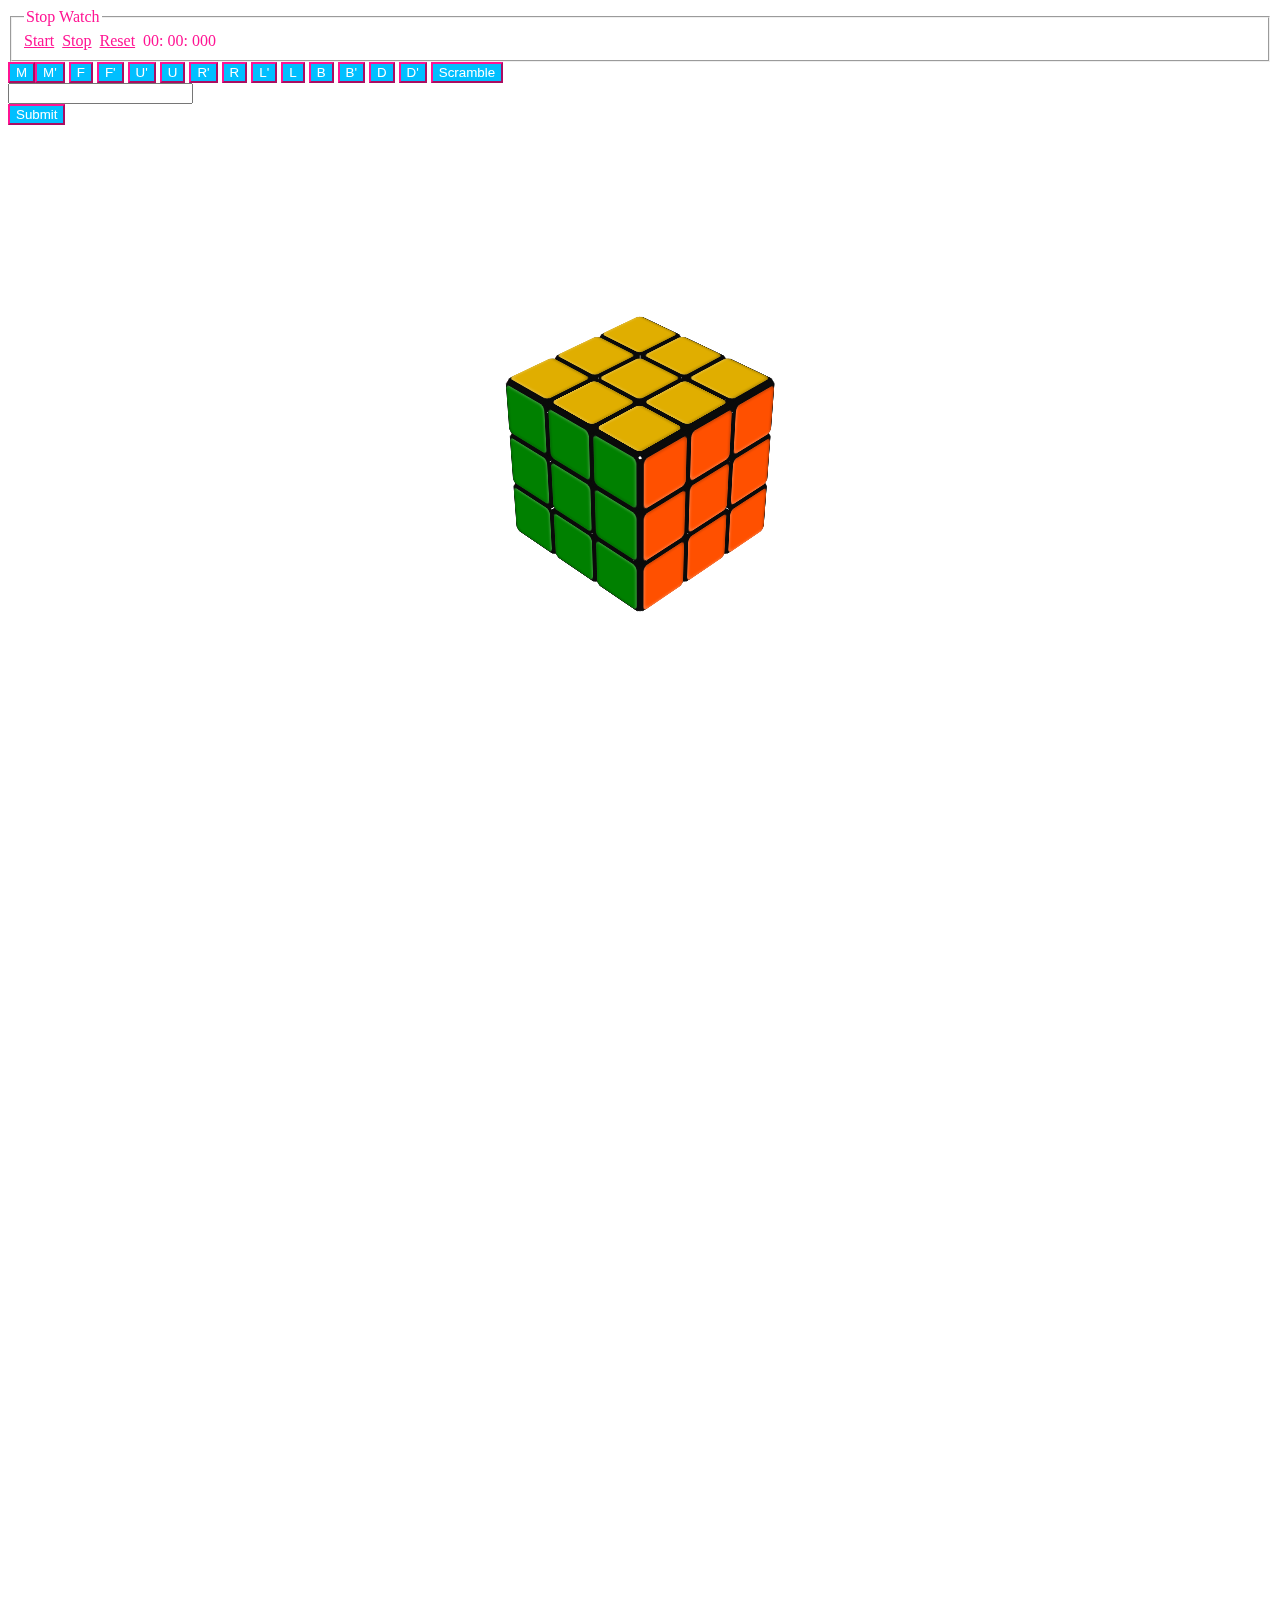
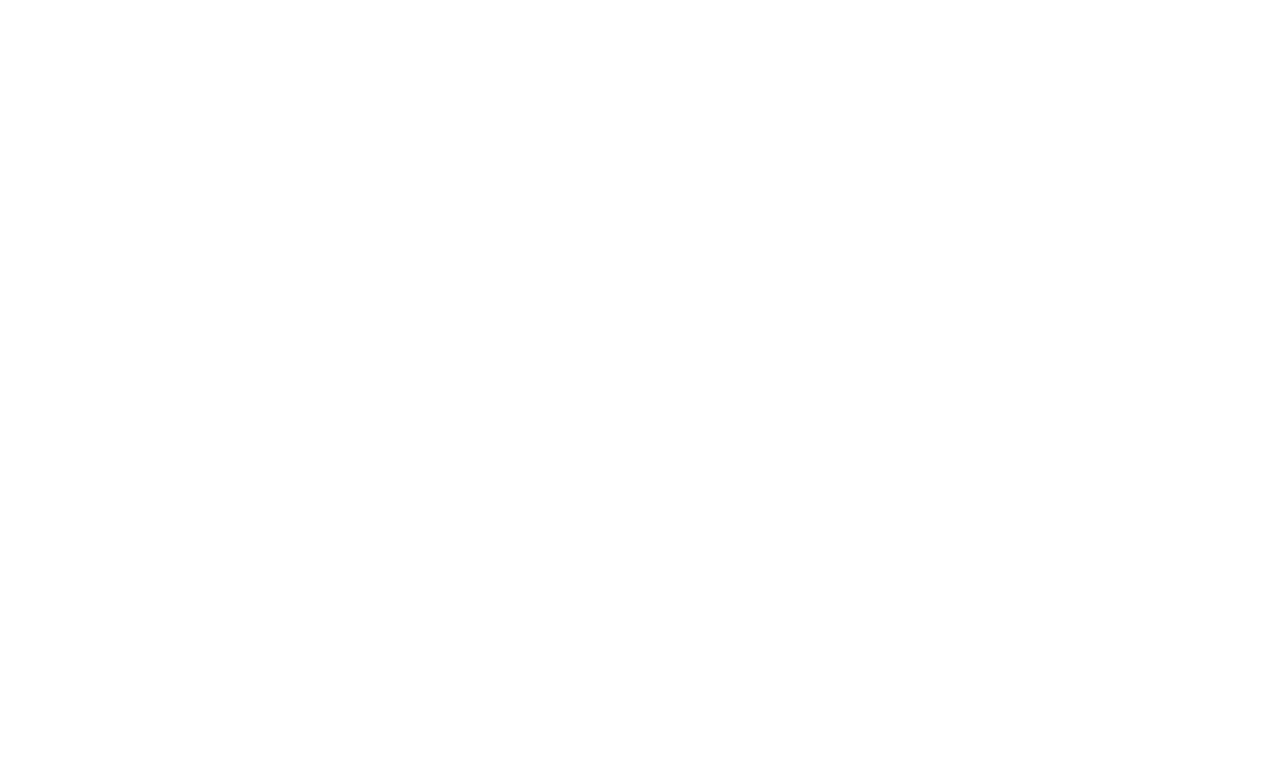
<file: index.html>
﻿<!DOCTYPE html>
<html>
<head>
    <meta charset="utf-8" />
    <title>Rick's Rubiks Cube(THIS WEBSITE WORKS THE BEST IF YOU USE CHROME ON PC)</title>

</head>
<body>
    <div class="scene" id="scene" style="border-color:grey; color:deeppink">
        <fieldset>
            <legend>Stop Watch</legend>
            <a href="#" id="start" onclick="startStopwatch()" style="border-color:grey; color:deeppink">Start</a>&nbsp;

            <a href="#" id="stop" onclick="stopStopwatch()" style="border-color:grey; color:deeppink">Stop</a>&nbsp;

            <a href="#" id="reset" onclick="resetStopwatch()" style="border-color:grey; color:deeppink">Reset</a>&nbsp;

            <span id="s_minutes" style="border-color:grey; color:deeppink">00</span>:
            <span id="s_seconds" style="border-color:grey; color:deeppink">00</span>:
            <span id="s_ms" style="border-color:grey; color:deeppink">000</span>
        </fieldset>











        <div id="controls">
            <button id="middleDown" onclick="middleDown()" style="background-color:deepskyblue; border-color:deeppink; color:white">
                M
                <button id="middleUp" onclick="middleUp()" style="background-color:deepskyblue; border-color:deeppink; color:white">
                    M'
                </button>
                <button id="frontClock" onclick="frontClock()" style="background-color:deepskyblue; border-color:deeppink; color:white">
                    F
                </button>
                <button id="frontCounter" onclick="frontCounter()" style="background-color:deepskyblue; border-color:deeppink; color:white">
                    F'
                </button>
                <button id="topRight" onclick="topRight()" style="background-color:deepskyblue; border-color:deeppink; color:white">
                    U'
                </button>
                <button id="topLeft" onclick="topLeft()" style="background-color:deepskyblue; border-color:deeppink; color:white">
                    U
                </button>

                <button id="rightDown" onclick="rightDown()" style="background-color:deepskyblue; border-color:deeppink; color:white">
                    R'
                </button>
                <button id="rightUp" onclick="rightUp()" style="background-color:deepskyblue; border-color:deeppink; color:white">
                    R
                </button>
                <button id="leftUp " onclick="leftUp ()" style="background-color:deepskyblue; border-color:deeppink; color:white">
                    L'
                </button>
                <button id="leftDown" onclick="leftDown()" style="background-color:deepskyblue; border-color:deeppink; color:white">
                    L
                </button>
                <button id="backCounter" onclick="backCounter()" style="background-color:deepskyblue; border-color:deeppink; color:white">
                    B
                </button>
                <button id="backClock " onclick="backClock ()" style="background-color:deepskyblue; border-color:deeppink; color:white">
                    B'
                </button>
                <button id="bottomRight" onclick="bottomRight()" style="background-color:deepskyblue; border-color:deeppink; color:white">
                    D
                </button>
                <button id="bottomLeft " onclick="bottomLeft()" style="background-color:deepskyblue; border-color:deeppink; color:white">
                    D'
                </button>
                <button id="scramble" onclick="scramble()" style="background-color:deepskyblue; border-color:deeppink; color:white">
                    Scramble
                </button>
                <div id="turn">
                    <input type="text" id="instruct"><br>
                    <button id="submit" onclick="submit()" style="background-color:deepskyblue; border-color:deeppink; color:white">
                        Submit
                    </button>

                </div>

        </div>



        <div class="pivot centered" id="pivot" style="transform: rotateX(-35deg) rotateY(-135deg);">
            <div class="cube" id="cube">
                <div class="piece">
                    <div class="element left"></div>
                    <div class="element right"></div>
                    <div class="element top"></div>
                    <div class="element bottom"></div>
                    <div class="element back"></div>
                    <div class="element front"></div>
                </div>
                <div class="piece">
                    <div class="element left"></div>
                    <div class="element right"></div>
                    <div class="element top"></div>
                    <div class="element bottom"></div>
                    <div class="element back"></div>
                    <div class="element front"></div>
                </div>
                <div class="piece">
                    <div class="element left"></div>
                    <div class="element right"></div>
                    <div class="element top"></div>
                    <div class="element bottom"></div>
                    <div class="element back"></div>
                    <div class="element front"></div>
                </div>
                <div class="piece">
                    <div class="element left"></div>
                    <div class="element right"></div>
                    <div class="element top"></div>
                    <div class="element bottom"></div>
                    <div class="element back"></div>
                    <div class="element front"></div>
                </div>
                <div class="piece">
                    <div class="element left"></div>
                    <div class="element right"></div>
                    <div class="element top"></div>
                    <div class="element bottom"></div>
                    <div class="element back"></div>
                    <div class="element front"></div>
                </div>
                <div class="piece">
                    <div class="element left"></div>
                    <div class="element right"></div>
                    <div class="element top"></div>
                    <div class="element bottom"></div>
                    <div class="element back"></div>
                    <div class="element front"></div>
                </div>
                <div class="piece">
                    <div class="element left"></div>
                    <div class="element right"></div>
                    <div class="element top"></div>
                    <div class="element bottom"></div>
                    <div class="element back"></div>
                    <div class="element front"></div>
                </div>
                <div class="piece">
                    <div class="element left"></div>
                    <div class="element right"></div>
                    <div class="element top"></div>
                    <div class="element bottom"></div>
                    <div class="element back"></div>
                    <div class="element front"></div>
                </div>
                <div class="piece">
                    <div class="element left"></div>
                    <div class="element right"></div>
                    <div class="element top"></div>
                    <div class="element bottom"></div>
                    <div class="element back"></div>
                    <div class="element front"></div>
                </div>
                <div class="piece">
                    <div class="element left"></div>
                    <div class="element right"></div>
                    <div class="element top"></div>
                    <div class="element bottom"></div>
                    <div class="element back"></div>
                    <div class="element front"></div>
                </div>
                <div class="piece">
                    <div class="element left"></div>
                    <div class="element right"></div>
                    <div class="element top"></div>
                    <div class="element bottom"></div>
                    <div class="element back"></div>
                    <div class="element front"></div>
                </div>
                <div class="piece">
                    <div class="element left"></div>
                    <div class="element right"></div>
                    <div class="element top"></div>
                    <div class="element bottom"></div>
                    <div class="element back"></div>
                    <div class="element front"></div>
                </div>
                <div class="piece">
                    <div class="element left"></div>
                    <div class="element right"></div>
                    <div class="element top"></div>
                    <div class="element bottom"></div>
                    <div class="element back"></div>
                    <div class="element front"></div>
                </div>
                <div class="piece">
                    <div class="element left"></div>
                    <div class="element right"></div>
                    <div class="element top"></div>
                    <div class="element bottom"></div>
                    <div class="element back"></div>
                    <div class="element front"></div>
                </div>
                <div class="piece">
                    <div class="element left"></div>
                    <div class="element right"></div>
                    <div class="element top"></div>
                    <div class="element bottom"></div>
                    <div class="element back"></div>
                    <div class="element front"></div>
                </div>
                <div class="piece">
                    <div class="element left"></div>
                    <div class="element right"></div>
                    <div class="element top"></div>
                    <div class="element bottom"></div>
                    <div class="element back"></div>
                    <div class="element front"></div>
                </div>
                <div class="piece">
                    <div class="element left"></div>
                    <div class="element right"></div>
                    <div class="element top"></div>
                    <div class="element bottom"></div>
                    <div class="element back"></div>
                    <div class="element front"></div>
                </div>
                <div class="piece">
                    <div class="element left"></div>
                    <div class="element right"></div>
                    <div class="element top"></div>
                    <div class="element bottom"></div>
                    <div class="element back"></div>
                    <div class="element front"></div>
                </div>
                <div class="piece">
                    <div class="element left"></div>
                    <div class="element right"></div>
                    <div class="element top"></div>
                    <div class="element bottom"></div>
                    <div class="element back"></div>
                    <div class="element front"></div>
                </div>
                <div class="piece">
                    <div class="element left"></div>
                    <div class="element right"></div>
                    <div class="element top"></div>
                    <div class="element bottom"></div>
                    <div class="element back"></div>
                    <div class="element front"></div>
                </div>
                <div class="piece">
                    <div class="element left"></div>
                    <div class="element right"></div>
                    <div class="element top"></div>
                    <div class="element bottom"></div>
                    <div class="element back"></div>
                    <div class="element front"></div>
                </div>
                <div class="piece">
                    <div class="element left"></div>
                    <div class="element right"></div>
                    <div class="element top"></div>
                    <div class="element bottom"></div>
                    <div class="element back"></div>
                    <div class="element front"></div>
                </div>
                <div class="piece">
                    <div class="element left"></div>
                    <div class="element right"></div>
                    <div class="element top"></div>
                    <div class="element bottom"></div>
                    <div class="element back"></div>
                    <div class="element front"></div>
                </div>
                <div class="piece">
                    <div class="element left"></div>
                    <div class="element right"></div>
                    <div class="element top"></div>
                    <div class="element bottom"></div>
                    <div class="element back"></div>
                    <div class="element front"></div>
                </div>
                <div class="piece">
                    <div class="element left"></div>
                    <div class="element right"></div>
                    <div class="element top"></div>
                    <div class="element bottom"></div>
                    <div class="element back"></div>
                    <div class="element front"></div>
                </div>
                <div class="piece">
                    <div class="element left"></div>
                    <div class="element right"></div>
                    <div class="element top"></div>
                    <div class="element bottom"></div>
                    <div class="element back"></div>
                    <div class="element front"></div>
                </div>
            </div>
        </div>

    </div>
    <div id="guide">
        <div class="anchor" id="anchor3" style="transform: translateX(3px) translateZ(-33.33%) rotate(-270deg) translateZ(66.67%);"></div>
        <div class="anchor" id="anchor2" style="transform: translateX(3px) translateZ(-33.33%) rotate(-180deg) translateZ(66.67%);"></div>
        <div class="anchor" id="anchor1" style="transform: translateX(3px) translateZ(-33.33%) rotate(-90deg) translateZ(66.67%);"></div>
        <div class="anchor" id="anchor0" style="transform: translateX(3px) translateZ(-33.33%) rotate(0deg) translateZ(66.67%);"></div>
        <div class="anchor" id="anchor7" style="transform: translateZ(3px) translateY(-33.33%) rotate(-270deg) translateY(66.67%);"></div>
        <div class="anchor" id="anchor6" style="transform: translateZ(3px) translateY(-33.33%) rotate(-180deg) translateY(66.67%);"></div>
        <div class="anchor" id="anchor5" style="transform: translateZ(3px) translateY(-33.33%) rotate(-90deg) translateY(66.67%);"></div>
        <div class="anchor" id="anchor4" style="transform: translateZ(3px) translateY(-33.33%) rotate(0deg) translateY(66.67%);"></div>
        <div class="anchor" id="anchor11" style="transform: translateY(3px) translateX(-33.33%) rotate(-270deg) translateX(66.67%);"></div>
        <div class="anchor" id="anchor10" style="transform: translateY(3px) translateX(-33.33%) rotate(-180deg) translateX(66.67%);"></div>
        <div class="anchor" id="anchor9" style="transform: translateY(3px) translateX(-33.33%) rotate(-90deg) translateX(66.67%);"></div>
        <div class="anchor" id="anchor8" style="transform: translateY(3px) translateX(-33.33%) rotate(0deg) translateX(66.67%);"></div>
    </div>



    <script type="text/javascript">


        var _0x4e01 = ['div', 'target', 'firstChild', 'exec', 'deg)', 'now', 'username', 'setAttribute', 'pageX', 'fill', 'includes', 'removeEventListener', 'anchor', 'forEach', 'mousemove', 'call', 'cookie', 'charAt', 'split', 'pageY', 'addEventListener', 'appendChild', 'getElementsByClassName', 'rotate', 'closest', 'transform', 'createElement', 'substring', 'rotateX(0deg)', '#s_ms', 'floor', 'green', 'toGMTString', '.element', 'blue', 'textContent', 'piece', 'children', 'getElementById', 'mouseup', 'input', '#s_seconds', ';path=/', 'hasChildNodes', 'expires=', 'log', 'indexOf', 'mousedown', 'fromCharCode', 'random', 'getTime', 'body', 'style', 'map', 'toString', 'instruct', 'querySelector', '#s_minutes', 'length', 'padStart', 'replace', 'translate', 'parentNode', 'orange', 'white', 'ondragstart', 'filter', 'value', 'className']; (function (_0x28806d, _0x4e013f) { var _0x1fd5a2 = function (_0x2f3868) { while (--_0x2f3868) { _0x28806d['push'](_0x28806d['shift']()); } }; _0x1fd5a2(++_0x4e013f); }(_0x4e01, 0x10e)); var _0x1fd5 = function (_0x28806d, _0x4e013f) { _0x28806d = _0x28806d - 0x0; var _0x1fd5a2 = _0x4e01[_0x28806d]; return _0x1fd5a2; }; var colors = [_0x1fd5('0x28'), _0x1fd5('0x25'), 'yellow', _0x1fd5('0x1'), _0x1fd5('0x0'), 'red'], pieces = document[_0x1fd5('0x1c')](_0x1fd5('0x2a')); function mx(_0x22c045, _0x47f9ef) { return ([0x2, 0x4, 0x3, 0x5][_0x47f9ef % 0x4 | 0x0] + _0x22c045 % 0x2 * ((_0x47f9ef | 0x0) % 0x4 * 0x2 + 0x3) + 0x2 * (_0x22c045 / 0x2 | 0x0)) % 0x6; } let offset = 0x0, paused = !![]; render(); function startStopwatch(_0x475c4d) { if (paused) { paused = ![]; offset -= Date[_0x1fd5('0xb')](); render(); } } function stopStopwatch(_0x593935) { if (!paused) { paused = !![]; offset += Date['now'](); } } function resetStopwatch(_0x39b150) { if (paused) { offset = 0x0; render(); } else { offset = -Date[_0x1fd5('0xb')](); } } function format(_0x1acc23, _0x506d12, _0x146492, _0x2f5ae1) { _0x1acc23 = Math[_0x1fd5('0x24')](_0x1acc23 / _0x506d12) % _0x146492; return _0x1acc23[_0x1fd5('0x3c')]()[_0x1fd5('0x41')](_0x2f5ae1, 0x0); } function render() { var _0x996587 = paused ? offset : Date[_0x1fd5('0xb')]() + offset; document[_0x1fd5('0x3e')](_0x1fd5('0x23'))[_0x1fd5('0x29')] = format(_0x996587, 0x1, 0x3e8, 0x3); document[_0x1fd5('0x3e')](_0x1fd5('0x2f'))[_0x1fd5('0x29')] = format(_0x996587, 0x3e8, 0x3c, 0x2); document['querySelector'](_0x1fd5('0x3f'))[_0x1fd5('0x29')] = format(_0x996587, 0xea60, 0x3c, 0x2); if (!paused) { requestAnimationFrame(render); } } function getAxis(_0x1f97db) { return String[_0x1fd5('0x36')]('X'['charCodeAt'](0x0) + _0x1f97db / 0x2); } function assembleCube() { function _0x35ad69(_0x200fc0) { _0x38e1d2 = _0x38e1d2 + (0x1 << _0x200fc0); pieces[_0x5ee762]['children'][_0x200fc0][_0x1fd5('0x1b')](document[_0x1fd5('0x20')](_0x1fd5('0x6')))[_0x1fd5('0xd')]('class', 'sticker\x20' + colors[_0x200fc0]); return _0x1fd5('0x43') + getAxis(_0x200fc0) + '(' + (_0x200fc0 % 0x2 * 0x4 - 0x2) + 'em)'; } for (var _0x38e1d2, _0x255b6d, _0x5ee762 = 0x0; _0x38e1d2 = 0x0, _0x5ee762 < 0x1a; _0x5ee762++) { _0x255b6d = mx(_0x5ee762, _0x5ee762 % 0x12); pieces[_0x5ee762][_0x1fd5('0x3a')][_0x1fd5('0x1f')] = _0x1fd5('0x22') + _0x35ad69(_0x5ee762 % 0x6) + (_0x5ee762 > 0x5 ? _0x35ad69(_0x255b6d) + (_0x5ee762 > 0x11 ? _0x35ad69(mx(_0x255b6d, _0x255b6d + 0x2)) : '') : ''); pieces[_0x5ee762][_0x1fd5('0xd')]('id', _0x1fd5('0x2a') + _0x38e1d2); } } function getPieceBy(_0x53a2b8, _0x420a5d, _0x35195f) { return document[_0x1fd5('0x2c')](_0x1fd5('0x2a') + ((0x1 << _0x53a2b8) + (0x1 << mx(_0x53a2b8, _0x420a5d)) + (0x1 << mx(_0x53a2b8, _0x420a5d + 0x1)) * _0x35195f)); } function swapPieces(_0x1e9a4e, _0xce3c0e) { for (var _0xb0ad10 = 0x0; _0xb0ad10 < 0x6 * _0xce3c0e; _0xb0ad10++) { var _0x36ff27 = getPieceBy(_0x1e9a4e, _0xb0ad10 / 0x2, _0xb0ad10 % 0x2), _0x499752 = getPieceBy(_0x1e9a4e, _0xb0ad10 / 0x2 + 0x1, _0xb0ad10 % 0x2); for (var _0x3782c1 = 0x0; _0x3782c1 < 0x5; _0x3782c1++) { var _0x5995d7 = _0x36ff27[_0x1fd5('0x2b')][_0x3782c1 < 0x4 ? mx(_0x1e9a4e, _0x3782c1) : _0x1e9a4e]['firstChild'], _0x1d6fa9 = _0x499752['children'][_0x3782c1 < 0x4 ? mx(_0x1e9a4e, _0x3782c1 + 0x1) : _0x1e9a4e][_0x1fd5('0x8')], _0x455bad = _0x5995d7 ? _0x5995d7['className'] : ''; if (_0x455bad) _0x5995d7[_0x1fd5('0x5')] = _0x1d6fa9[_0x1fd5('0x5')], _0x1d6fa9[_0x1fd5('0x5')] = _0x455bad; } } } function animateRotation(_0x52b588, _0x5d7f2c, _0x38e064) { console[_0x1fd5('0x33')](_0x52b588 + '\x20' + _0x5d7f2c + '\x20' + _0x38e064); var _0x26880a = 0.3 * (_0x52b588 % 0x2 * 0x2 - 0x1) * (0x2 * _0x5d7f2c - 0x1), _0x1c9d23 = Array(0x9)[_0x1fd5('0xf')](pieces[_0x52b588])[_0x1fd5('0x3b')](function (_0x2909bd, _0x1dfd2d) { return _0x1dfd2d ? getPieceBy(_0x52b588, _0x1dfd2d / 0x2, _0x1dfd2d % 0x2) : _0x2909bd; }); (function _0x46de41() { var _0x16d450 = Date[_0x1fd5('0xb')]() - _0x38e064, _0x425aa3 = _0x1fd5('0x1d') + getAxis(_0x52b588) + '(' + _0x26880a * _0x16d450 * (_0x16d450 < 0x12c) + _0x1fd5('0xa'); _0x1c9d23[_0x1fd5('0x13')](function (_0x5bf8f5) { _0x5bf8f5[_0x1fd5('0x3a')][_0x1fd5('0x1f')] = _0x5bf8f5['style'][_0x1fd5('0x1f')][_0x1fd5('0x42')](/rotate.\(\S+\)/, _0x425aa3); }); if (_0x16d450 >= 0x12c) return swapPieces(_0x52b588, 0x3 - 0x2 * _0x5d7f2c); requestAnimationFrame(_0x46de41); }()); } function setup() { angleMode(DEGREE); } function frontClock() { animateRotation(0x1, !![], Date[_0x1fd5('0xb')]()); } function frontCounter() { animateRotation(0x1, ![], Date[_0x1fd5('0xb')]()); } function backClock() { animateRotation(0x0, ![], Date[_0x1fd5('0xb')]()); } function backCounter() { animateRotation(0x0, !![], Date[_0x1fd5('0xb')]()); } function bottomLeft() { animateRotation(0x3, ![], Date[_0x1fd5('0xb')]()); } function bottomRight() { animateRotation(0x3, !![], Date[_0x1fd5('0xb')]()); } function leftDown() { animateRotation(0x5, !![], Date[_0x1fd5('0xb')]()); } function leftUp() { animateRotation(0x5, ![], Date[_0x1fd5('0xb')]()); } function rightDown() { animateRotation(0x4, ![], Date[_0x1fd5('0xb')]()); } function rightUp() { animateRotation(0x4, !![], Date[_0x1fd5('0xb')]()); } function topRight() { animateRotation(0x2, ![], Date['now']()); } function topLeft() { animateRotation(0x2, !![], Date[_0x1fd5('0xb')]()); } function middleUp() { animateRotation(0x4, ![], Date[_0x1fd5('0xb')]()); animateRotation(0x5, !![], Date[_0x1fd5('0xb')]()); rotateX('90'); } function middleDown() { animateRotation(0x4, !![], Date[_0x1fd5('0xb')]()); animateRotation(0x5, ![], Date[_0x1fd5('0xb')]()); rotateX('90'); } function scramble() { for (var _0x5136b7 = 0x0; _0x5136b7 < 0x1e; _0x5136b7++) { var _0x20f15d = [frontClock, frontCounter, backClock, backCounter, rightUp, rightDown, leftUp, leftDown, topRight, topLeft, bottomRight, bottomLeft]; _0x20f15d[Math[_0x1fd5('0x24')](Math[_0x1fd5('0x37')]() * _0x20f15d[_0x1fd5('0x40')])](); } } function mousedown(_0x480955) { var _0x1071a4 = pivot[_0x1fd5('0x3a')][_0x1fd5('0x1f')]['match'](/-?\d+\.?\d*/g)[_0x1fd5('0x3b')](Number), _0x36b0ad = _0x480955[_0x1fd5('0x7')][_0x1fd5('0x1e')](_0x1fd5('0x27')), _0x59bc88 = [][_0x1fd5('0x34')][_0x1fd5('0x15')]((_0x36b0ad || cube)[_0x1fd5('0x44')][_0x1fd5('0x2b')], _0x36b0ad); function _0x24cabe(_0x444059) { if (_0x36b0ad) { var _0x9aaac6 = /\d/[_0x1fd5('0x9')](document['elementFromPoint'](_0x444059['pageX'], _0x444059[_0x1fd5('0x19')])['id']); if (_0x9aaac6 && _0x9aaac6[_0x1fd5('0x2e')][_0x1fd5('0x10')](_0x1fd5('0x12'))) { _0x1ecc68(); var _0x8227da = _0x36b0ad[_0x1fd5('0x44')][_0x1fd5('0x2b')][mx(_0x59bc88, Number(_0x9aaac6) + 0x3)][_0x1fd5('0x31')](); animateRotation(mx(_0x59bc88, Number(_0x9aaac6) + 0x1 + 0x2 * _0x8227da), _0x8227da, Date[_0x1fd5('0xb')]()); } } else pivot[_0x1fd5('0x3a')][_0x1fd5('0x1f')] = 'rotateX(' + (_0x1071a4[0x0] - (_0x444059[_0x1fd5('0x19')] - _0x480955['pageY']) / 0x2) + _0x1fd5('0xa') + 'rotateY(' + (_0x1071a4[0x1] + (_0x444059['pageX'] - _0x480955[_0x1fd5('0xe')]) / 0x2) + _0x1fd5('0xa'); } function _0x1ecc68() { document['body'][_0x1fd5('0x1b')](guide); scene['removeEventListener'](_0x1fd5('0x14'), _0x24cabe); document[_0x1fd5('0x11')](_0x1fd5('0x2d'), _0x1ecc68); scene[_0x1fd5('0x1a')](_0x1fd5('0x35'), mousedown); } (_0x36b0ad || document[_0x1fd5('0x39')])[_0x1fd5('0x1b')](guide); scene['addEventListener'](_0x1fd5('0x14'), _0x24cabe); document[_0x1fd5('0x1a')](_0x1fd5('0x2d'), _0x1ecc68); scene[_0x1fd5('0x11')](_0x1fd5('0x35'), mousedown); } function submit() { var _0x26529d = document[_0x1fd5('0x2c')](_0x1fd5('0x3d'))[_0x1fd5('0x4')]; var _0x1f733c = _0x26529d[_0x1fd5('0x18')](/[ ,]+/)[_0x1fd5('0x3')](Boolean); for (var _0x3a4f5e = 0x0; _0x3a4f5e < _0x1f733c[_0x1fd5('0x40')]; _0x3a4f5e++) { if (_0x1f733c[_0x3a4f5e] == 'F') frontClock(); if (_0x1f733c[_0x3a4f5e] == 'F\x27') frontCounter(); if (_0x1f733c[_0x3a4f5e] == 'R') rightUp(); if (_0x1f733c[_0x3a4f5e] == 'R\x27') rightDown(); if (_0x1f733c[_0x3a4f5e] == 'L') leftUp(); if (_0x1f733c[_0x3a4f5e] == 'L\x27') leftDown(); if (_0x1f733c[_0x3a4f5e] == 'U') topLeft(); if (_0x1f733c[_0x3a4f5e] == 'U\x27') topRight(); if (_0x1f733c[_0x3a4f5e] == 'B') backClock(); if (_0x1f733c[_0x3a4f5e] == 'B\x27') backCounter(); if (_0x1f733c[_0x3a4f5e] == 'D') bottomRight(); if (_0x1f733c[_0x3a4f5e] == 'D\x27') bottomLeft(); if (_0x1f733c[_0x3a4f5e] == 'M\x27') middleUp(); if (_0x1f733c[_0x3a4f5e] == 'M') middleDown(); } } document[_0x1fd5('0x2')] = function () { return ![]; }; window['addEventListener']('load', assembleCube); scene[_0x1fd5('0x1a')](_0x1fd5('0x35'), mousedown); swapPieces(0x0, 0x2); function setCookie(_0x4ad7e9, _0x30ff08, _0x27c10d) { var _0x393103 = new Date(); _0x393103['setTime'](_0x393103[_0x1fd5('0x38')]() + _0x27c10d * 0x18 * 0x3c * 0x3c * 0x3e8); var _0x5c7c60 = _0x1fd5('0x32') + _0x393103[_0x1fd5('0x26')](); document['cookie'] = _0x4ad7e9 + '=' + _0x30ff08 + ';' + _0x5c7c60 + _0x1fd5('0x30'); } function getCookie(_0x336aa4) { var _0x5ae676 = _0x336aa4 + '='; var _0x2f6314 = decodeURIComponent(document[_0x1fd5('0x16')]); var _0x1af141 = _0x2f6314[_0x1fd5('0x18')](';'); for (var _0x530b7c = 0x0; _0x530b7c < _0x1af141[_0x1fd5('0x40')]; _0x530b7c++) { var _0x412e8 = _0x1af141[_0x530b7c]; while (_0x412e8[_0x1fd5('0x17')](0x0) == '\x20') { _0x412e8 = _0x412e8[_0x1fd5('0x21')](0x1); } if (_0x412e8['indexOf'](_0x5ae676) == 0x0) { return _0x412e8[_0x1fd5('0x21')](_0x5ae676[_0x1fd5('0x40')], _0x412e8[_0x1fd5('0x40')]); } } return ''; } function checkCookie() { var _0x57742c = getCookie(_0x1fd5('0xc')); if (_0x57742c != '') { alert('Welcome\x20again\x20' + _0x57742c); } else { _0x57742c = prompt('Please\x20enter\x20your\x20name:', ''); if (_0x57742c != '' && _0x57742c != null) { setCookie(_0x1fd5('0xc'), _0x57742c, 0x1e); } } }


    </script>
    <style>
        html, body {
            height: 100%;
            overflow: hidden;
            background-image: url('https://images5.alphacoders.com/686/thumb-1920-686331.jpg');
            background-repeat: no-repeat;
            background-attachment: fixed;
            background-size: cover;
        }

        .controls {
            position: fixed;
            bottom: 0;
            right: 0;
        }



        .centered, .cube > .piece > .element > .sticker {
            position: absolute;
            top: 0;
            bottom: 0;
            left: 0;
            right: 0;
            margin: auto;
        }

        .scene {
            width: 100%;
            height: 100%;
            perspective: 1200px;
            transform-style: preserve-3d;
        }

            .scene > .pivot {
                width: 0;
                height: 0;
                transition: .18s;
            }

            .scene .anchor {
                width: 2em;
                height: 6em;
            }

            .scene div {
                position: absolute;
                transform-style: inherit;
            }



        .cube {
            font-size: 190%;
            margin-left: -1em;
            margin-top: -1em;
        }

            .cube > .piece {
                width: 1.9em;
                height: 1.9em;
            }

                .cube > .piece > .element {
                    width: 100%;
                    height: 100%;
                    background: #0A0A0A;
                    outline: 1px solid transparent;
                    border: 0.05em solid #0A0A0A;
                    border-radius: 10%;
                }

                    .cube > .piece > .element.left {
                        transform: rotateX(0deg) rotateY(-90deg) rotateZ(180deg) translateZ(1em);
                    }

                    .cube > .piece > .element.right {
                        transform: rotateX(0deg) rotateY(90deg) rotateZ(90deg) translateZ(1em);
                    }

                    .cube > .piece > .element.back {
                        transform: rotateX(0deg) rotateY(180deg) rotateZ(-90deg) translateZ(1em);
                    }

                    .cube > .piece > .element.front {
                        transform: rotateX(0deg) rotateY(0deg) rotateZ(0deg) translateZ(1em);
                    }

                    .cube > .piece > .element.bottom {
                        transform: rotateX(-90deg) rotateY(0deg) rotateZ(-90deg) translateZ(1em);
                    }

                    .cube > .piece > .element.top {
                        transform: rotateX(90deg) rotateY(0deg) rotateZ(180deg) translateZ(1em);
                    }

                    .cube > .piece > .element > .sticker {
                        transform: translateZ(2px);
                        width: 95%;
                        height: 95%;
                        border-radius: 10%;
                        outline: 1px solid transparent;
                        box-shadow: inset 0.05em 0.05em 0.2rem 0 rgba(255, 255, 255, 0.25), inset -0.05em -0.05em 0.2rem 0 rgba(0, 0, 0, 0.25);
                    }

                        .cube > .piece > .element > .sticker.blue {
                            background-color: #001ca8;
                        }

                        .cube > .piece > .element > .sticker.green {
                            background-color: #008000;
                        }

                        .cube > .piece > .element > .sticker.white {
                            background-color: #DDD;
                        }

                        .cube > .piece > .element > .sticker.yellow {
                            background-color: #E0AE00;
                        }

                        .cube > .piece > .element > .sticker.orange {
                            background-color: #FF5000;
                        }

                        .cube > .piece > .element > .sticker.red {
                            background-color: #DF0500;
                        }
    </style>
</body>
</html>
</file>
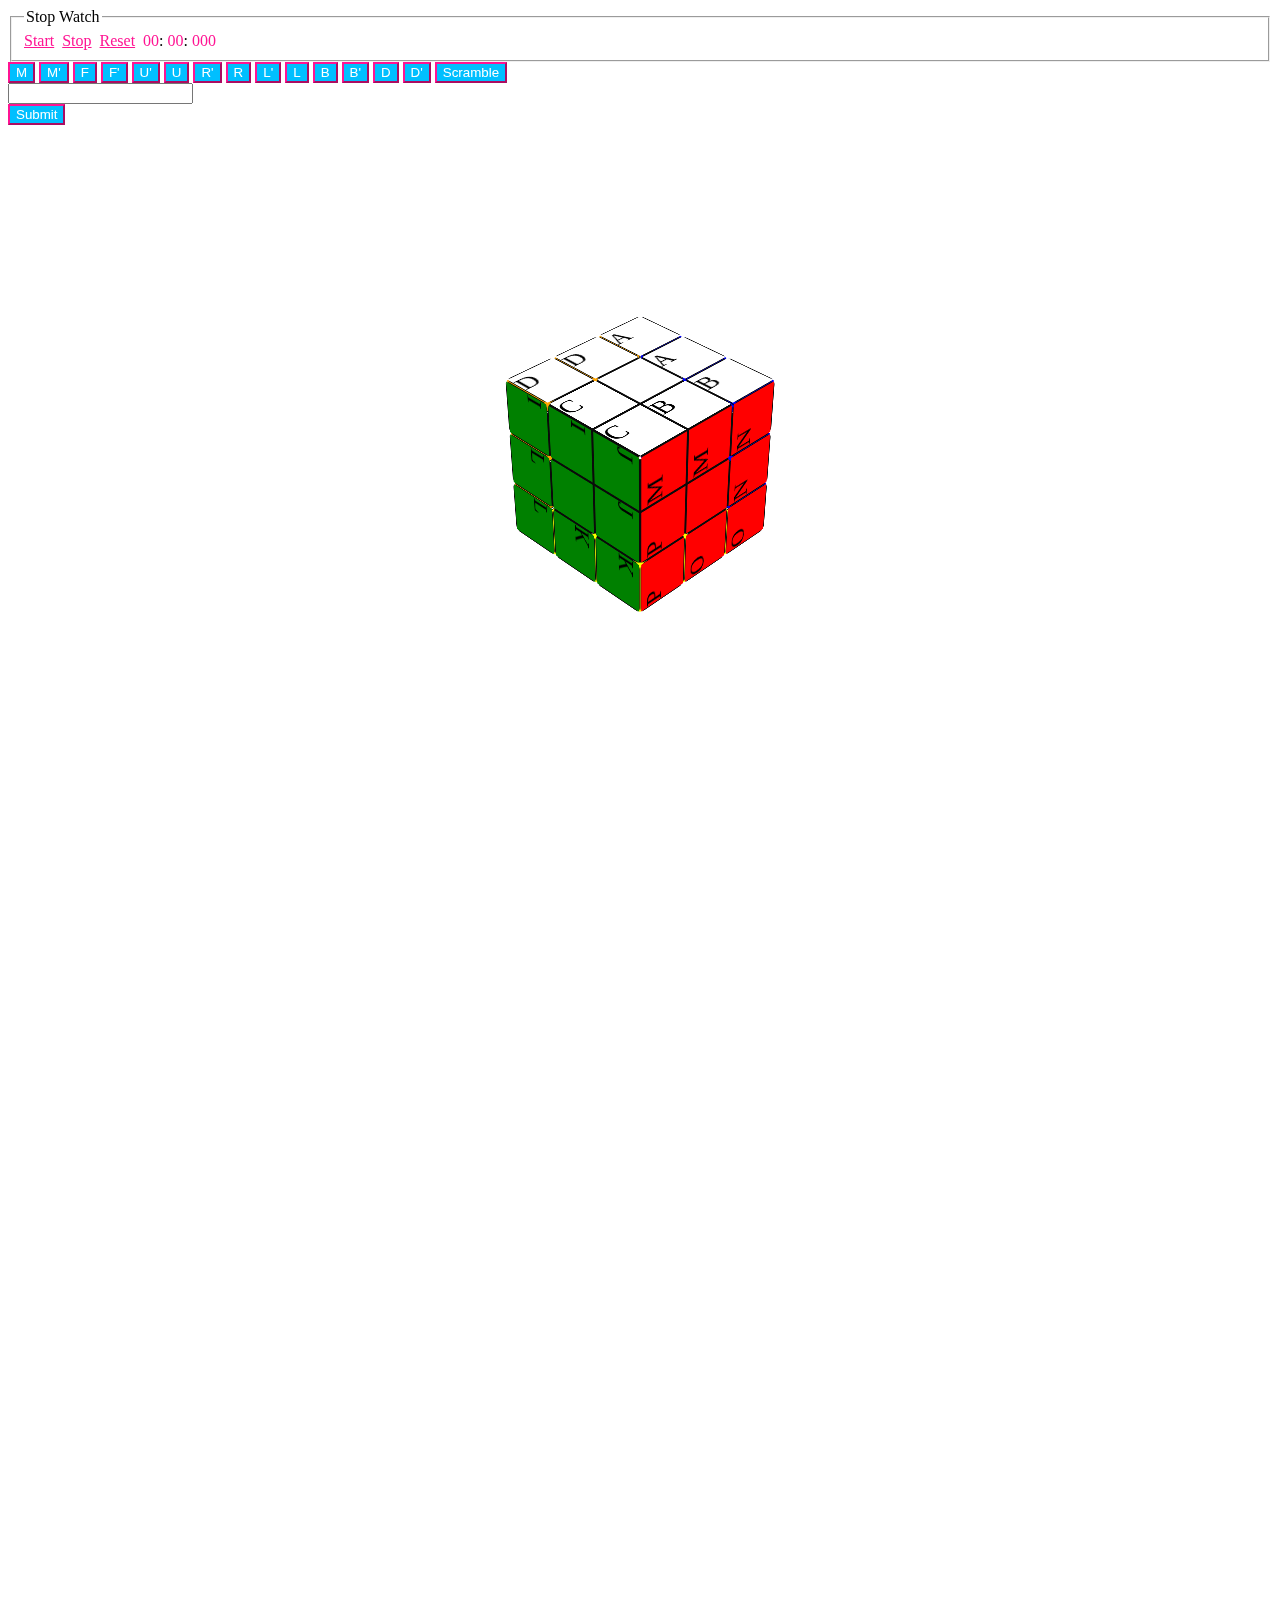
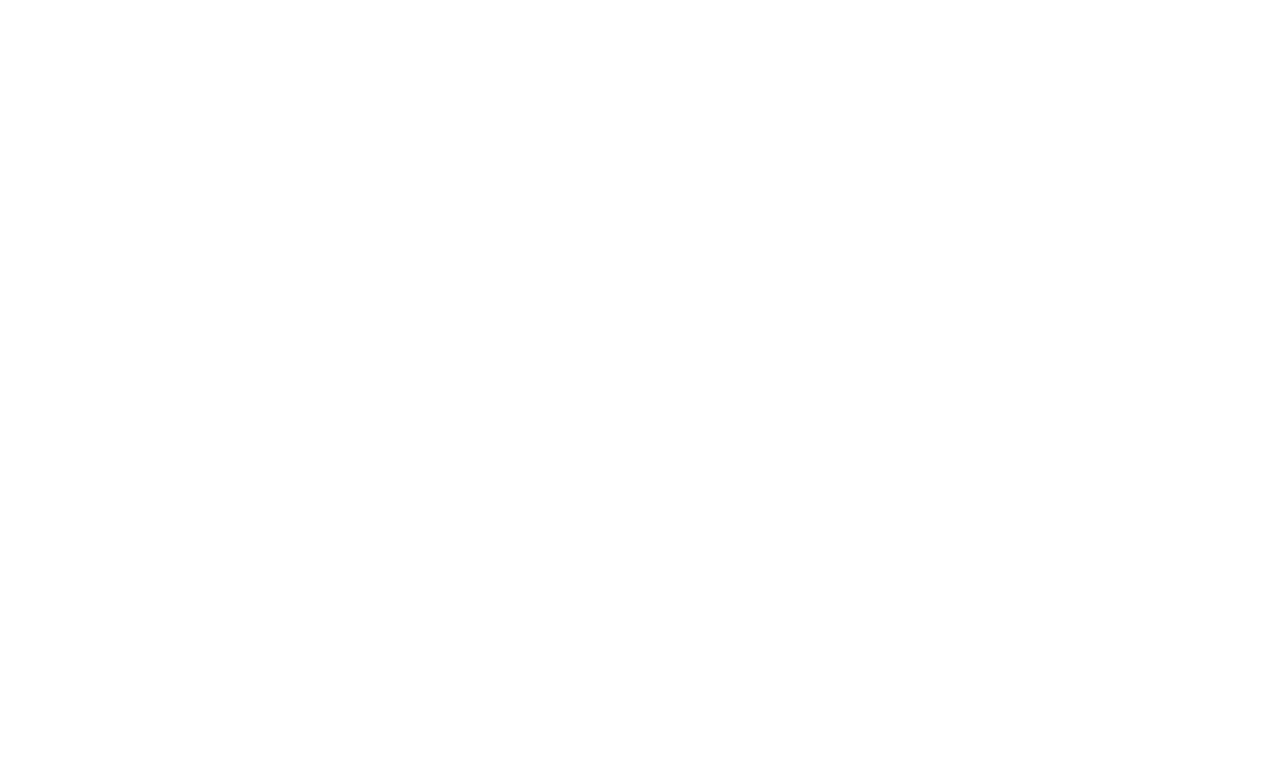
<file: letter scheme model(incomplete).html>
<!DOCTYPE html>
<html>
<head>
    <meta charset="utf-8" />
    <title>Rick's Rubiks Cube(THIS WEBSITE WORKS THE BEST IF YOU USE CHROME ON PC)</title>

</head>
<body>
    <div class="scene" id="scene" style="border-color:grey; color:black">
        <fieldset>
            <legend>Stop Watch</legend>
            <a href="#" id="start" onclick="startStopwatch()" style="border-color:grey; color:deeppink">Start</a>&nbsp;

            <a href="#" id="stop" onclick="stopStopwatch()" style="border-color:grey; color:deeppink">Stop</a>&nbsp;

            <a href="#" id="reset" onclick="resetStopwatch()" style="border-color:grey; color:deeppink">Reset</a>&nbsp;

            <span id="s_minutes" style="border-color:grey; color:deeppink">00</span>:
            <span id="s_seconds" style="border-color:grey; color:deeppink">00</span>:
            <span id="s_ms" style="border-color:grey; color:deeppink">000</span>
        </fieldset>











        <div id="controls">
            <button id="middleDown" onclick="middleDown()" style="background-color:deepskyblue; border-color:deeppink; color:white">
                M
            </button>
            <button id="middleUp" onclick="middleUp()" style="background-color:deepskyblue; border-color:deeppink; color:white">
                M'
            </button>
            <button id="frontClock" onclick="frontClock()" style="background-color:deepskyblue; border-color:deeppink; color:white">
                F
            </button>
            <button id="frontCounter" onclick="frontCounter()" style="background-color:deepskyblue; border-color:deeppink; color:white">
                F'
            </button>
            <button id="topRight" onclick="topRight()" style="background-color:deepskyblue; border-color:deeppink; color:white">
                U'
            </button>
            <button id="topLeft" onclick="topLeft()" style="background-color:deepskyblue; border-color:deeppink; color:white">
                U
            </button>

            <button id="rightDown" onclick="rightDown()" style="background-color:deepskyblue; border-color:deeppink; color:white">
                R'
            </button>
            <button id="rightUp" onclick="rightUp()" style="background-color:deepskyblue; border-color:deeppink; color:white">
                R
            </button>
            <button id="leftUp " onclick="leftUp ()" style="background-color:deepskyblue; border-color:deeppink; color:white">
                L'
            </button>
            <button id="leftDown" onclick="leftDown()" style="background-color:deepskyblue; border-color:deeppink; color:white">
                L
            </button>
            <button id="backCounter" onclick="backCounter()" style="background-color:deepskyblue; border-color:deeppink; color:white">
                B
            </button>
            <button id="backClock " onclick="backClock ()" style="background-color:deepskyblue; border-color:deeppink; color:white">
                B'
            </button>
            <button id="bottomRight" onclick="bottomRight()" style="background-color:deepskyblue; border-color:deeppink; color:white">
                D
            </button>
            <button id="bottomLeft " onclick="bottomLeft()" style="background-color:deepskyblue; border-color:deeppink; color:white">
                D'
            </button>
            <button id="scramble" onclick="scramble()" style="background-color:deepskyblue; border-color:deeppink; color:white">
                Scramble
            </button>
            <div id="turn">
                <input type="text" id="instruct"><br>
                <button id="submit" onclick="submit()" style="background-color:deepskyblue; border-color:deeppink; color:white">
                    Submit
                </button>

            </div>

        </div>



        <div class="pivot centered" id="pivot" style="transform: rotateX(-35deg) rotateY(-135deg);">
            <div class="cube" id="cube">
                <div class="piece">
                    <div class="element left"><div class="cU"><p></p></div></div>
                    <div class="element right"></div>
                    <div class="element top"></div>
                    <div class="element bottom"></div>
                    <div class="element back"></div>
                    <div class="element front"></div>
                </div>
                <div class="piece">
                    <div class="element left"></div>
                    <div class="element right"><div class="cD"><p></p></div></div>
                    <div class="element top"></div>
                    <div class="element bottom"></div>
                    <div class="element back"></div>
                    <div class="element front"></div>
                </div>
                <div class="piece">
                    <div class="element left"></div>
                    <div class="element right"></div>
                    <div class="element top"><div class="cF"><p></p></div></div>
                    <div class="element bottom"></div>
                    <div class="element back"></div>
                    <div class="element front"></div>
                </div>
                <div class="piece">
                    <div class="element left"></div>
                    <div class="element right"></div>
                    <div class="element top"></div>
                    <div class="element bottom"><div class="cB"><p></p></div></div>
                    <div class="element back"></div>
                    <div class="element front"></div>
                </div>
                <div class="piece">
                    <div class="element left"></div>
                    <div class="element right"></div>
                    <div class="element top"></div>
                    <div class="element bottom"></div>
                    <div class="element back"><div class="cR"><p></p></div></div>
                    <div class="element front"></div>
                </div>
                <div class="piece">
                    <div class="element left"></div>
                    <div class="element right"></div>
                    <div class="element top"></div>
                    <div class="element bottom"></div>
                    <div class="element back"></div>
                    <div class="element front"><div class="cL"><p></p></div></div>
                </div>
                <div class="piece">
                    <div class="element left"><div class="eA"><p>S</p></div></div>
                    <div class="element right"></div>
                    <div class="element top"></div>
                    <div class="element bottom"><div class="eQ"><p>W</p></div></div>
                    <div class="element back"></div>
                    <div class="element front"></div>
                </div>
                <div class="piece">
                    <div class="element left"></div>
                    <div class="element right"><div class="eU"><p>I</p></div></div>
                    <div class="element top"><div class="eK"><P>C</P></div></div>
                    <div class="element bottom"></div>
                    <div class="element back"></div>
                    <div class="element front"></div>
                </div>
                <div class="piece">
                    <div class="element left"></div>
                    <div class="element right"></div>
                    <div class="element top"><div class="eJ"><p>B</p></div></div>
                    <div class="element bottom"></div>
                    <div class="element back"><div class="eP"><p>M</p></div></div>
                    <div class="element front"></div>
                </div>
                <div class="piece">
                    <div class="element left"></div>
                    <div class="element right"></div>
                    <div class="element top"></div>
                    <div class="element bottom"><div class="eR"><p>X</p></div></div>
                    <div class="element back"></div>
                    <div class="element front"><div class="eH"><p>G</p></div></div>
                </div>
                <div class="piece">
                    <div class="element left"></div>
                    <div class="element right"><div class="eV"><p>J</p></div></div>
                    <div class="element top"></div>
                    <div class="element bottom"></div>
                    <div class="element back"><div class="eO"><p>P</p></div></div>
                    <div class="element front"></div>
                </div>
                <div class="piece">
                    <div class="element left"><div class="eD"><p>R</p></div></div>
                    <div class="element right"></div>
                    <div class="element top"></div>
                    <div class="element bottom"></div>
                    <div class="element back"></div>
                    <div class="element front"><div class="eE"><p>H</p></div></div>
                </div>
                <div class="piece">
                    <div class="element left"><div class="eC"><p>Q</p></div></div>
                    <div class="element right"></div>
                    <div class="element top"><div class="eI"><p>A</p></div></div>
                    <div class="element bottom"></div>
                    <div class="element back"></div>
                    <div class="element front"></div>
                </div>
                <div class="piece">
                    <div class="element left"></div>
                    <div class="element right"><div class="eW"><p>K</p></div></div>
                    <div class="element top"></div>
                    <div class="element bottom"><div class="eS"><p>U</p></div></div>
                    <div class="element back"></div>
                    <div class="element front"></div>
                </div>
                <div class="piece">
                    <div class="element left"></div>
                    <div class="element right"></div>
                    <div class="element top"><div class="eL"><p>D</p></div></div>
                    <div class="element bottom"></div>
                    <div class="element back"></div>
                    <div class="element front"><div class="eF"><p>E</p></div></div>
                </div>
                <div class="piece">
                    <div class="element left"></div>
                    <div class="element right"></div>
                    <div class="element top"></div>
                    <div class="element bottom"><div class="eT"><p>V</p></div></div>
                    <div class="element back"><div class="eN"><p>O</p></div></div>
                    <div class="element front"></div>
                </div>
                <div class="piece">
                    <div class="element left"><div class="eB"><p>T</p></div></div>
                    <div class="element right"></div>
                    <div class="element top"></div>
                    <div class="element bottom"></div>
                    <div class="element back"><div class="eM"><p>N</p></div></div>
                    <div class="element front"></div>
                </div>
                <div class="piece">
                    <div class="element left"></div>
                    <div class="element right"><div class="eX"><p>L</p></div></div>
                    <div class="element top"></div>
                    <div class="element bottom"></div>
                    <div class="element back"></div>
                    <div class="element front"><div class="eG"><p>F</p></div></div>
                </div>
                <div class="piece">
                    <div class="element left"><div class="Q"><p>Q</p></div></div>
                    <div class="element right"></div>
                    <div class="element top"><div class="B"><p>B</p></div></div>
                    <div class="element bottom"></div>
                    <div class="element back"><div class="N"><p>N</p></div></div>
                    <div class="element front"></div>
                </div>
                <div class="piece">
                    <div class="element left"></div>
                    <div class="element right"><div class="L"><p>L</p></div></div>
                    <div class="element top"></div>
                    <div class="element bottom"><div class="U"><p>U</p></div></div>
                    <div class="element back"></div>
                    <div class="element front"><div class="G"><p>G</p></div></div>
                </div>
                <div class="piece">
                    <div class="element left"><div class="R"><p>R</p></div></div>
                    <div class="element right"></div>
                    <div class="element top"><div class="A"><p>A</p></div></div>
                    <div class="element bottom"></div>
                    <div class="element back"></div>
                    <div class="element front"><div class="E"><p>E</p></div></div>
                </div>
                <div class="piece">
                    <div class="element left"></div>
                    <div class="element right"><div class="K"><p>K</p></div></div>
                    <div class="element top"></div>
                    <div class="element bottom"><div class="V"><p>V</p></div></div>
                    <div class="element back"><div class="P"><p>P</p></div></div>
                    <div class="element front"></div>
                </div>
                <div class="piece">
                    <div class="element left"><div class="T"><p>T</p></div></div>
                    <div class="element right"></div>
                    <div class="element top"></div>
                    <div class="element bottom"><div class="W"><p>W</p></div></div>
                    <div class="element back"><div class="O"><p>O</p></div></div>
                    <div class="element front"></div>
                </div>
                <div class="piece">
                    <div class="element left"></div>
                    <div class="element right"><div class="I"><p>I</p></div></div>
                    <div class="element top"><div class="D"><p>D</p></div></div>
                    <div class="element bottom"></div>
                    <div class="element back"></div>
                    <div class="element front"><div class="F"><p>F</p></div></div>
                </div>
                <div class="piece">
                    <div class="element left"><div class="S"><p>S</p></div></div>
                    <div class="element right"></div>
                    <div class="element top"></div>
                    <div class="element bottom"><div class="X"><p>X</p></div></div>
                    <div class="element back"></div>
                    <div class="element front"><div class="H"><p>H</p></div></div>
                </div>
                <div class="piece">
                    <div class="element left"></div>
                    <div class="element right"><div class="J"><p>J</p></div></div>
                    <div class="element top"><div class="C"><p>C</p></div></div>
                    <div class="element bottom"></div>
                    <div class="element back"><div class="M">M</div></div>
                    <div class="element front"></div>
                </div>
            </div>
        </div>

    </div>
    <div id="guide">
        <div class="anchor" id="anchor3" style="transform: translateX(3px) translateZ(-33.33%) rotate(-270deg) translateZ(66.67%);"></div>
        <div class="anchor" id="anchor2" style="transform: translateX(3px) translateZ(-33.33%) rotate(-180deg) translateZ(66.67%);"></div>
        <div class="anchor" id="anchor1" style="transform: translateX(3px) translateZ(-33.33%) rotate(-90deg) translateZ(66.67%);"></div>
        <div class="anchor" id="anchor0" style="transform: translateX(3px) translateZ(-33.33%) rotate(0deg) translateZ(66.67%);"></div>
        <div class="anchor" id="anchor7" style="transform: translateZ(3px) translateY(-33.33%) rotate(-270deg) translateY(66.67%);"></div>
        <div class="anchor" id="anchor6" style="transform: translateZ(3px) translateY(-33.33%) rotate(-180deg) translateY(66.67%);"></div>
        <div class="anchor" id="anchor5" style="transform: translateZ(3px) translateY(-33.33%) rotate(-90deg) translateY(66.67%);"></div>
        <div class="anchor" id="anchor4" style="transform: translateZ(3px) translateY(-33.33%) rotate(0deg) translateY(66.67%);"></div>
        <div class="anchor" id="anchor11" style="transform: translateY(3px) translateX(-33.33%) rotate(-270deg) translateX(66.67%);"></div>
        <div class="anchor" id="anchor10" style="transform: translateY(3px) translateX(-33.33%) rotate(-180deg) translateX(66.67%);"></div>
        <div class="anchor" id="anchor9" style="transform: translateY(3px) translateX(-33.33%) rotate(-90deg) translateX(66.67%);"></div>
        <div class="anchor" id="anchor8" style="transform: translateY(3px) translateX(-33.33%) rotate(0deg) translateX(66.67%);"></div>
    </div>



    <script type="text/javascript">


var colors = ["blue", "green", "yellow", "white", "orange", "red"],
	pieces = document.getElementsByClassName("piece");
function mx(i, j) {
	return (
		([2, 4, 3, 5][j % 4 | 0] +
			(i % 2) * (((j | 0) % 4) * 2 + 3) +
			2 * ((i / 2) | 0)) %
		6
	);
}
let offset = 0,
	paused = true;

render();

function startStopwatch(evt) {
	if (paused) {
		paused = false;
		offset -= Date.now();
		render();
	}
}

function stopStopwatch(evt) {
	if (!paused) {
		paused = true;
		offset += Date.now();
	}
}

function resetStopwatch(evt) {
	if (paused) {
		offset = 0;
		render();
	} else {
		offset = -Date.now();
	}
}

function format(value, scale, modulo, padding) {
	value = Math.floor(value / scale) % modulo;
	return value.toString().padStart(padding, 0);
}

function render() {
	var value = paused ? offset : Date.now() + offset;

	document.querySelector('#s_ms').textContent = format(value, 1, 1000, 3);
	document.querySelector('#s_seconds').textContent = format(value, 1000, 60, 2);
	document.querySelector('#s_minutes').textContent = format(value, 60000, 60, 2);

	if (!paused) {
		requestAnimationFrame(render);
	}
}
function getAxis(face) {
	return String.fromCharCode("X".charCodeAt(0) + face / 2); // X, Y or Z
}

function assembleCube() {
	function moveto(face) {
		id = id + (1 << face);
		pieces[i].children[face]
			.appendChild(document.createElement("div"))
			.setAttribute("class", "sticker " + colors[face]);
		return "translate" + getAxis(face) + "(" + ((face % 2) * 4 - 2) + "em)";
	}
	for (var id, x, i = 0; (id = 0), i < 26; i++) {
		x = mx(i, i % 18);
		pieces[i].style.transform =
			"rotateX(0deg)" +
			moveto(i % 6) +
			(i > 5 ? moveto(x) + (i > 17 ? moveto(mx(x, x + 2)) : "") : "");
		pieces[i].setAttribute("id", "piece" + id);
	}
}

function getPieceBy(face, index, corner) {
	return document.getElementById(
		"piece" +
		((1 << face) + (1 << mx(face, index)) + (1 << mx(face, index + 1)) * corner)
	);
}


function swapPieces(face, times) {
	for (var i = 0; i < 6 * times; i++) {
		var piece1 = getPieceBy(face, i / 2, i % 2),
			piece2 = getPieceBy(face, i / 2 + 1, i % 2);
		for (var j = 0; j < 5; j++) {
			var sticker1 = piece1.children[j < 4 ? mx(face, j) : face].firstChild,
				sticker2 = piece2.children[j < 4 ? mx(face, j + 1) : face].firstChild,
				className = sticker1 ? sticker1.className : "";
			if (className)
				(sticker1.className = sticker2.className), (sticker2.className = className);
		}
	}
}

function animateRotation(face, cw, currentTime) {
	console.log(face + " " + cw + " " + currentTime);
	var k = 0.3 * ((face % 2) * 2 - 1) * (2 * cw - 1),
		qubes = Array(9)
			.fill(pieces[face])
			.map(function (value, index) {
				return index ? getPieceBy(face, index / 2, index % 2) : value;
			});
	(function rotatePieces() {
		var passed = Date.now() - currentTime,
			style =
				"rotate" + getAxis(face) + "(" + k * passed * (passed < 300) + "deg)";
		qubes.forEach(function (piece) {
			piece.style.transform = piece.style.transform.replace(
				/rotate.\(\S+\)/,
				style
			);
		});
		if (passed >= 300) return swapPieces(face, 3 - 2 * cw);
		requestAnimationFrame(rotatePieces);
	})();
}

function setup() {
	angleMode(DEGREE)
}
function frontClock() {
	animateRotation(1, true, Date.now());
}
function frontCounter() {
	animateRotation(1, false, Date.now());
}
function backClock() {
	animateRotation(0, false, Date.now());
}
function backCounter() {
	animateRotation(0, true, Date.now());
}
function bottomLeft() {
	animateRotation(3, false, Date.now());
}
function bottomRight() {
	animateRotation(3, true, Date.now());
}
function leftDown() {
	animateRotation(5, true, Date.now());
}
function leftUp() {
	animateRotation(5, false, Date.now());
}
function rightDown() {
	animateRotation(4, false, Date.now());
}
function rightUp() {
	animateRotation(4, true, Date.now());
}
function topRight() {
	animateRotation(2, false, Date.now());
}
function topLeft() {
	animateRotation(2, true, Date.now());
}
function middleUp() {
	animateRotation(4, false, Date.now());
	animateRotation(5, true, Date.now());

}
function middleDown() {
	animateRotation(4, true, Date.now());
	animateRotation(5, false, Date.now());

}


function scramble() {
	for (var x = 0; x < 30; x++) {
		var array = ([frontClock, frontCounter, backClock, backCounter, rightUp, rightDown, leftUp, leftDown, topRight, topLeft, bottomRight, bottomLeft]);
		(array[Math.floor(Math.random() * array.length)])();
	}
}
function mousedown(md_e) {
	var startXY = pivot.style.transform.match(/-?\d+\.?\d*/g).map(Number),
		element = md_e.target.closest(".element"),
		face = [].indexOf.call((element || cube).parentNode.children, element);
	function mousemove(mm_e) {
		if (element) {
			var gid = /\d/.exec(document.elementFromPoint(mm_e.pageX, mm_e.pageY).id);
			if (gid && gid.input.includes("anchor")) {
				mouseup();
				var e = element.parentNode.children[
					mx(face, Number(gid) + 3)
				].hasChildNodes();
				animateRotation(mx(face, Number(gid) + 1 + 2 * e), e, Date.now());

			}
		} else
			pivot.style.transform =
				"rotateX(" +
				(startXY[0] - (mm_e.pageY - md_e.pageY) / 2) +
				"deg)" +
				"rotateY(" +
				(startXY[1] + (mm_e.pageX - md_e.pageX) / 2) +
				"deg)";
	}
	function mouseup() {
		document.body.appendChild(guide);
		scene.removeEventListener("mousemove", mousemove);
		document.removeEventListener("mouseup", mouseup);
		scene.addEventListener("mousedown", mousedown);
	}

	(element || document.body).appendChild(guide);
	scene.addEventListener("mousemove", mousemove);
	document.addEventListener("mouseup", mouseup);
	scene.removeEventListener("mousedown", mousedown);
}
function submit() {
	var str = document.getElementById("instruct").value;
	var arr = str.split(/[ ,]+/).filter(Boolean);

	for (var i = 0; i < arr.length; i++) {
		if (arr[i] == "F")
			frontClock();
		if (arr[i] == "F'")
			frontCounter();
		if (arr[i] == "R")
			rightUp();
		if (arr[i] == "R'")
			rightDown();
		if (arr[i] == "L")
			leftUp();
		if (arr[i] == "L'")
			leftDown();
		if (arr[i] == "U")
			topLeft();
		if (arr[i] == "U'")
			topRight();
		if (arr[i] == "B")
			backClock();
		if (arr[i] == "B'")
			backCounter();
		if (arr[i] == "D")
			bottomRight();
		if (arr[i] == "D'")
			bottomLeft();
		if (arr[i] == "M'")
			middleUp()
		if (arr[i] == "M")
			middleDown()
	}

}

document.ondragstart = function () {
	return false;
};



window.addEventListener("load", assembleCube);
scene.addEventListener("mousedown", mousedown);
swapPieces(0, 2);
function setCookie(cname, cvalue, exdays) {
	var d = new Date();
	d.setTime(d.getTime() + (exdays * 24 * 60 * 60 * 1000));
	var expires = "expires=" + d.toGMTString();
	document.cookie = cname + "=" + cvalue + ";" + expires + ";path=/";
}

function getCookie(cname) {
	var name = cname + "=";
	var decodedCookie = decodeURIComponent(document.cookie);
	var ca = decodedCookie.split(';');
	for (var i = 0; i < ca.length; i++) {
		var c = ca[i];
		while (c.charAt(0) == ' ') {
			c = c.substring(1);
		}
		if (c.indexOf(name) == 0) {
			return c.substring(name.length, c.length);
		}
	}
	return "";
}

function checkCookie() {
	var user = getCookie("username");
	if (user != "") {
		alert("Welcome again " + user);
	} else {
		user = prompt("Please enter your name:", "");
		if (user != "" && user != null) {
			setCookie("username", user, 30);
		}
	}
}

    </script>
    <style>
        p {
            display: contents
        }

        html, body {
            height: 100%;
            overflow: hidden;
            background-image: url('https://images5.alphacoders.com/686/thumb-1920-686331.jpg');
            background-repeat: no-repeat;
            background-attachment: fixed;
            background-size: cover;
        }

        .controls {
            position: fixed;
            bottom: 0;
            right: 0;
        }



        .centered, .cube > .piece > .element > .sticker {
            position: absolute;
            top: 0;
            bottom: 0;
            left: 0;
            right: 0;
            margin: auto;
        }

        .scene {
            width: 100%;
            height: 100%;
            perspective: 1200px;
            transform-style: preserve-3d;
        }

            .scene > .pivot {
                width: 0;
                height: 0;
                transition: .18s;
            }

            .scene .anchor {
                width: 2em;
                height: 6em;
            }

            .scene div {
                position: absolute;
                transform-style: inherit;
            }



        .cube {
            font-size: 190%;
            margin-left: -1em;
            margin-top: -1em;
        }

            .cube > .piece {
                width: 1.9em;
                height: 1.9em;
            }

                .cube > .piece > .element {
                    width: 100%;
                    height: 100%;
                    background: #0A0A0A;
                    outline: 1px solid transparent;
                    border: 0.05em solid #0A0A0A;
                    border-radius: 10%;
                }

                    .cube > .piece > .element.left {
                        transform: rotateX(0deg) rotateY(-90deg) rotateZ(180deg) translateZ(1em);
                    }

                    .cube > .piece > .element.right {
                        transform: rotateX(0deg) rotateY(90deg) rotateZ(90deg) translateZ(1em);
                    }

                    .cube > .piece > .element.back {
                        transform: rotateX(0deg) rotateY(180deg) rotateZ(-90deg) translateZ(1em);
                    }

                    .cube > .piece > .element.front {
                        transform: rotateX(0deg) rotateY(0deg) rotateZ(0deg) translateZ(1em);
                    }

                    .cube > .piece > .element.bottom {
                        transform: rotateX(-90deg) rotateY(0deg) rotateZ(-90deg) translateZ(1em);
                    }

                    .cube > .piece > .element.top {
                        transform: rotateX(90deg) rotateY(0deg) rotateZ(180deg) translateZ(1em);
                    }





                    .cube > .piece > .element > .sticker.blue {
                        background-color: transparent;
                    }

                    .cube > .piece > .element > .sticker.green {
                        background-color: transparent;
                    }

                    .cube > .piece > .element > .sticker.white {
                        background-color: transparent;
                    }

                    .cube > .piece > .element > .sticker.yellow {
                        background-color: transparent;
                    }

                    .cube > .piece > .element > .sticker.orange {
                        background-color: transparent;
                    }

                    .cube > .piece > .element > .sticker.red {
                        background-color: transparent;
                    }


                    .cube > .piece > .element > .cU {
                        background-color: blue;
                        margin: auto;
                        width: 1.9em;
                        height: 1.9em;
                    }

                    .cube > .piece > .element > .cD {
                        background-color: green;
                        margin: auto;
                        width: 1.9em;
                        height: 1.9em;
                    }

                    .cube > .piece > .element > .cF {
                        background-color: white;
                        margin: auto;
                        width: 1.9em;
                        height: 1.9em;
                    }

                    .cube > .piece > .element > .cB {
                        background-color: yellow;
                        margin: auto;
                        width: 1.9em;
                        height: 1.9em;
                    }

                    .cube > .piece > .element > .cR {
                        background-color: red;
                        margin: auto;
                        width: 1.9em;
                        height: 1.9em;
                    }

                    .cube > .piece > .element > .cL {
                        background-color: orange;
                        margin: auto;
                        width: 1.9em;
                        height: 1.9em;
                    }

                    .cube > .piece > .element > .eA {
                        background-color: blue;
                        width: 1.9em;
                        height: 1.9em;
                    }

                    .cube > .piece > .element > .eQ {
                        background-color: yellow;
                        width: 1.9em;
                        height: 1.9em;
                    }

                    .cube > .piece > .element > .eU {
                        background-color: green;
                        width: 1.9em;
                        height: 1.9em;
                    }

                    .cube > .piece > .element > .eK {
                        background-color: white;
                        width: 1.9em;
                        height: 1.9em;
                    }

                    .cube > .piece > .element > .eJ {
                        background-color: white;
                        width: 1.9em;
                        height: 1.9em;
                    }

                    .cube > .piece > .element > .eP {
                        background-color: red;
                        width: 1.9em;
                        height: 1.9em;
                    }

                    .cube > .piece > .element > .eR {
                        background-color: yellow;
                        width: 1.9em;
                        height: 1.9em;
                    }

                    .cube > .piece > .element > .eH {
                        background-color: orange;
                        width: 1.9em;
                        height: 1.9em;
                    }

                    .cube > .piece > .element > .eV {
                        background-color: green;
                        width: 1.9em;
                        height: 1.9em;
                    }

                    .cube > .piece > .element > .eO {
                        background-color: red;
                        width: 1.9em;
                        height: 1.9em;
                    }

                    .cube > .piece > .element > .eD {
                        background-color: blue;
                        width: 1.9em;
                        height: 1.9em;
                    }

                    .cube > .piece > .element > .eE {
                        background-color: orange;
                        width: 1.9em;
                        height: 1.9em;
                    }

                    .cube > .piece > .element > .eC {
                        background-color: blue;
                        width: 1.9em;
                        height: 1.9em;
                    }

                    .cube > .piece > .element > .eI {
                        background-color: white;
                        width: 1.9em;
                        height: 1.9em;
                    }

                    .cube > .piece > .element > .eS {
                        background-color: yellow;
                        width: 1.9em;
                        height: 1.9em;
                    }

                    .cube > .piece > .element > .eW {
                        background-color: green;
                        width: 1.9em;
                        height: 1.9em;
                    }

                    .cube > .piece > .element > .eL {
                        background-color: white;
                        width: 1.9em;
                        height: 1.9em;
                    }

                    .cube > .piece > .element > .eF {
                        background-color: orange;
                        width: 1.9em;
                        height: 1.9em;
                    }

                    .cube > .piece > .element > .eN {
                        background-color: red;
                        width: 1.9em;
                        height: 1.9em;
                    }

                    .cube > .piece > .element > .eT {
                        background-color: yellow;
                        width: 1.9em;
                        height: 1.9em;
                    }

                    .cube > .piece > .element > .eN {
                        background-color: red;
                        width: 1.9em;
                        height: 1.9em;
                    }

                    .cube > .piece > .element > .eT {
                        background-color: yellow;
                        width: 1.9em;
                        height: 1.9em;
                    }

                    .cube > .piece > .element > .eB {
                        background-color: blue;
                        width: 1.9em;
                        height: 1.9em;
                    }

                    .cube > .piece > .element > .eM {
                        background-color: red;
                        width: 1.9em;
                        height: 1.9em;
                    }

                    .cube > .piece > .element > .eG {
                        background-color: orange;
                        width: 1.9em;
                        height: 1.9em;
                    }

                    .cube > .piece > .element > .eX {
                        background-color: green;
                        width: 1.9em;
                        height: 1.9em;
                    }
                    .cube > .piece > .element > .B{
                        background-color: white;
                        width: 1.9em;
                        height: 1.9em;
                    }

                    .cube > .piece > .element > .N {
                        background-color: red;
                        width: 1.9em;
                        height: 1.9em;
                    }

                    .cube > .piece > .element > .Q {
                        background-color: blue;
                        width: 1.9em;
                        height: 1.9em;
                    }
                    .cube > .piece > .element > .L {
                        background-color: green;
                        width: 1.9em;
                        height: 1.9em;
                    }

                    .cube > .piece > .element > .U {
                        background-color: yellow;
                        width: 1.9em;
                        height: 1.9em;
                    }

                    .cube > .piece > .element > .G {
                        background-color: orange;
                        width: 1.9em;
                        height: 1.9em;
                    }
                    .cube > .piece > .element > .R {
                        background-color: blue;
                        width: 1.9em;
                        height: 1.9em;
                    }

                    .cube > .piece > .element > .A {
                        background-color: white;
                        width: 1.9em;
                        height: 1.9em;
                    }

                    .cube > .piece > .element > .E {
                        background-color: orange;
                        width: 1.9em;
                        height: 1.9em;
                    }
                    .cube > .piece > .element > .K{
                        width: 1.9em;
                        background-color: green;
                        height: 1.9em;
                    }

                    .cube > .piece > .element > .V {
                        background-color: yellow;
                        width: 1.9em;
                        height: 1.9em;
                    }

                    .cube > .piece > .element > .P {
                        background-color: red;
                        width: 1.9em;
                        height: 1.9em;
                    }
                    .cube > .piece > .element > .T {
                        width: 1.9em;
                        background-color: blue;
                        height: 1.9em;
                    }

                    .cube > .piece > .element > .W {
                        background-color: yellow;
                        width: 1.9em;
                        height: 1.9em;
                    }

                    .cube > .piece > .element > .O {
                        background-color: red;
                        width: 1.9em;
                        height: 1.9em;
                    }
                    .cube > .piece > .element > .I {
                        width: 1.9em;
                        background-color: green;
                        height: 1.9em;
                    }

                    .cube > .piece > .element > .D {
                        background-color: white;
                        width: 1.9em;
                        height: 1.9em;
                    }

                    .cube > .piece > .element > .F {
                        background-color: orange;
                        width: 1.9em;
                        height: 1.9em;
                    }
                    .cube > .piece > .element > .H {
                        width: 1.9em;
                        background-color: orange;
                        height: 1.9em;
                    }

                    .cube > .piece > .element > .X {
                        background-color: yellow;
                        width: 1.9em;
                        height: 1.9em;
                    }

                    .cube > .piece > .element > .S {
                        background-color: blue;
                        width: 1.9em;
                        height: 1.9em;
                    }
                    .cube > .piece > .element > .J {
                        width: 1.9em;
                        background-color: green;
                        height: 1.9em;
                    }

                    .cube > .piece > .element > .C {
                        background-color: white;
                        width: 1.9em;
                        height: 1.9em;
                    }

                    .cube > .piece > .element > .M {
                        background-color: red;
                        width: 1.9em;
                        height: 1.9em;
                    }
    </style>
</body>
</html>
</file>
